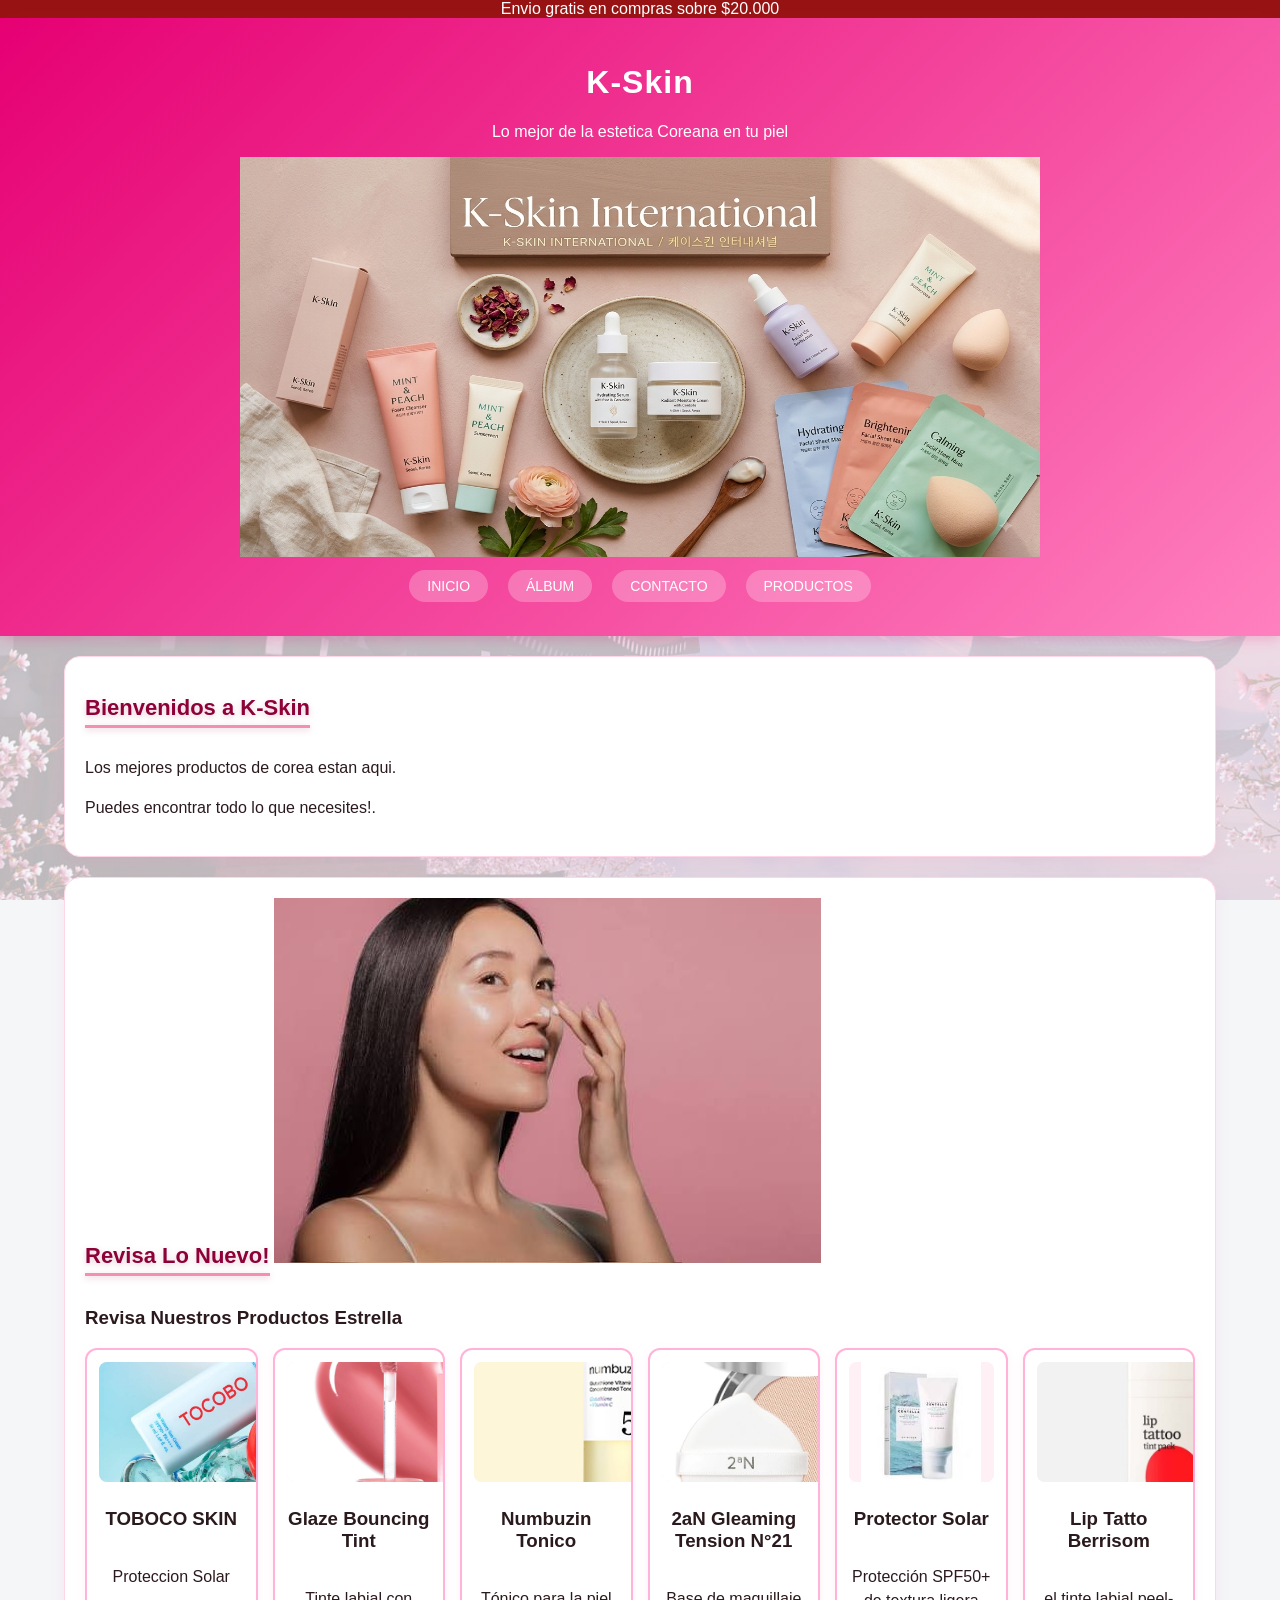
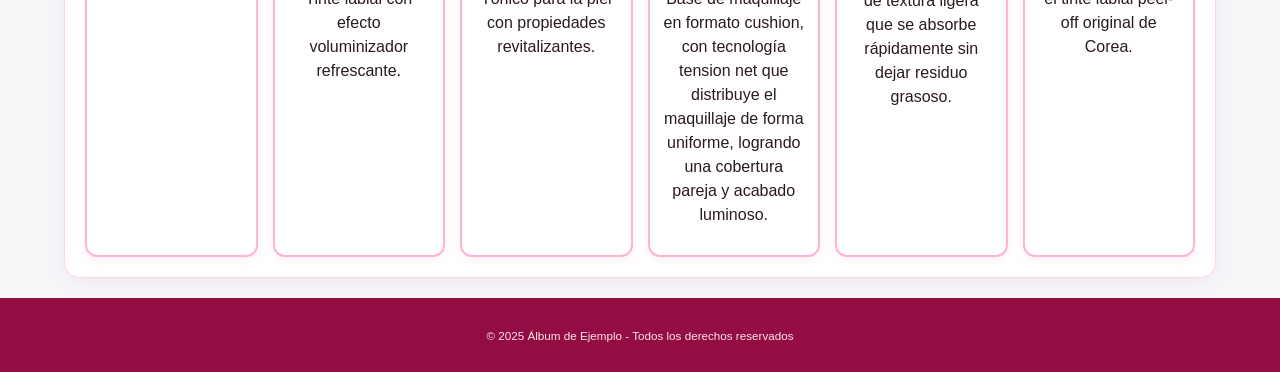
<file: index.html>
<!DOCTYPE html>
<html lang="es">
	<head>
		<meta charset="UTF-8">
		<meta name="viewport" content="width=device-width, initial-scale=1.0">
		<title>Álbum de Ejemplo</title>
		<link rel="stylesheet" href="css/style.css"> 

	</head>
	<body>
		<div class="topbar">
			<div>
				<div class="woostify-container">
					<div class="topbar-item topbar-left"></div>
					<div class="topbar-item topbar-center">Envio gratis
						en compras sobre $20.000</div>
					<div class="topbar-item topbar-right"></div> 
				</div>
			</div>
		</div>
		<header id="encabezado">
			<h1>K-Skin</h1>
			<p>Lo mejor de la estetica Coreana en tu piel</p>
			<img src="img/logoskininternational.png" width="800" height="400">

			<nav id="menu-principal"> <!--nav navegacion-->
				<ul> <!--en esta seccion se puede referenciar/vincular una pagina https://-->
					<li><a href="#inicio">Inicio</a></li>
					<li><a href="#album">Álbum</a></li>
					<li><a href="contacto.html">Contacto</a></li>
					<li><a href="index2.html">Productos</a></li>
				</ul><!--ul lista desordenada, ol lista numerica-->
			</nav>
		</header>

		<main id="contenido">
			<section id="inicio" class="seccion">
				<h2>Bienvenidos a K-Skin</h2>
				<p>Los mejores productos de corea estan aqui.</p>
				<p>Puedes encontrar todo lo que necesites!.</p>
			</section>

			<section id="album" class="seccion">
				<h2>Revisa Lo Nuevo!</h2>
				<img src="img/coreana.jpg">
				<h3>Revisa Nuestros Productos Estrella</h3>
				

				<div class="galeria">
					<!-- Tarjeta 1 -->
					<article class="tarjeta">
						<div class="espacio-imagen">
							<!-- Aquí iría una imagen -->
							<img src="img/TOCOBO04.jpg" style="height: 100%; width: 200%; object-fit: cover;">
						</div>
						<h3>TOBOCO SKIN</h3>
						<p>Proteccion Solar </p>
						
					</article>

					<!-- Tarjeta 2 -->
					<article class="tarjeta">
						<div class="espacio-imagen">
							<!-- Aquí iría una imagen -->
							<img src="img/2-rosy-mucha.jpg" style="height: 100%; width: 200%; object-fit: cover;">
						</div>
						<h3>Glaze Bouncing Tint</h3>
						<p>Tinte labial con efecto voluminizador refrescante.</p>
					</article>

					<!-- Tarjeta 3 -->
					<article class="tarjeta">
						<div class="espacio-imagen">
							<!-- Aquí iría una imagen -->
						<img src="img/15552_krskin_vc.jpg" style="height: 100%; width: 200%; object-fit: cover;">
						</div>
						<h3>Numbuzin Tonico</h3>
						<p>Tónico para la piel con propiedades revitalizantes.</p>
					</article>

					<!-- Tarjeta 4 -->
					<article class="tarjeta">
						<div class="espacio-imagen">
							<!-- Aquí iría una imagen -->
						<img src="img/2aN_BASE.jpg" style="height: 100%; width: 200%; object-fit: cover;">
						</div>
						<h3>2aN Gleaming Tension N°21</h3>
						<p>Base de maquillaje en formato cushion, con tecnología tension net que distribuye el maquillaje de forma uniforme, logrando una cobertura pareja y acabado luminoso.</p>
					</article>

					<!-- Tarjeta Protector Solar -->
					<article class="tarjeta">
						<div class="espacio-imagen">
							<img src="img/protectorSolas.jpeg" alt="Protector Solar">
						</div>
						<h3>Protector Solar</h3>
						<p>Protección SPF50+ de textura ligera que se absorbe rápidamente sin dejar residuo grasoso.</p>
					</article>

					<!-- Tarjeta 6 -->
					<article class="tarjeta">
						<div class="espacio-imagen">
							<!-- Aquí iría una imagen -->
							<img src="img/liptatto.jpg" style="height: 100%; width: 200%; object-fit: cover;">
						</div>
						<h3>Lip Tatto Berrisom</h3>
						<p>el tinte labial peel-off original de Corea.</p>
					</article>
				</div>
			</section>

			
		</main>

		<footer id="pie">
			<p><small>&copy; 2025 Álbum de Ejemplo - Todos los derechos reservados</small></p>
		</footer>
	</body>
</html>
</file>
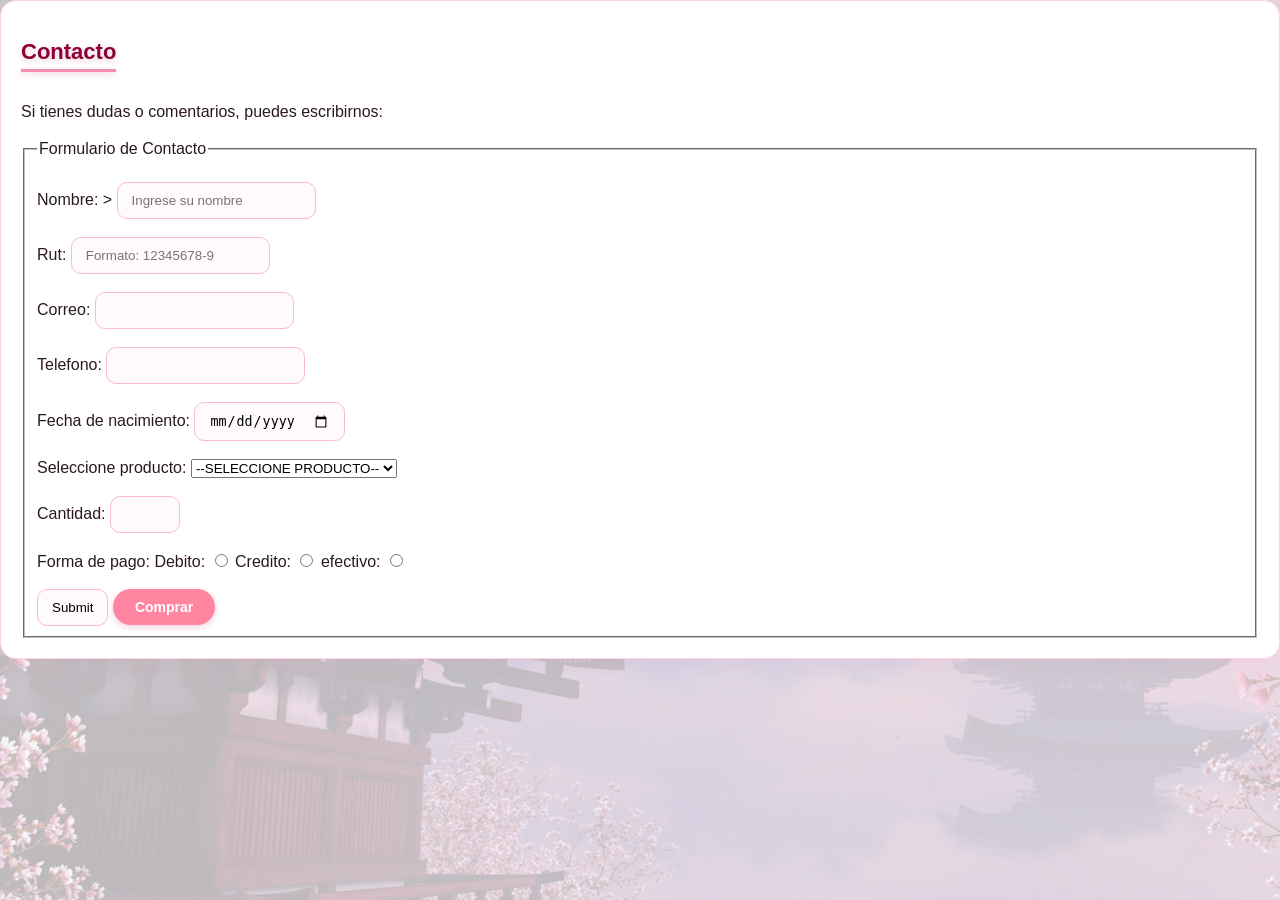
<file: contacto.html>
<!DOCTYPE html>
<html lang="es">
<head>
    <meta charset="UTF-8">
    <meta name="viewport" content="width=device-width, initial-scale=1.0">
    <title>Contacto y Compras</title>
    <link rel="stylesheet" href="css/style.css">
</head>
<body>
    <section id="contacto" class="seccion">
        <h2>Contacto</h2>
        <p>Si tienes dudas o comentarios, puedes escribirnos:</p>

				<form name="contacto" id="contacto"> <!--se empieza asi para indicar donde se almacena el dato (POST-GET)-->
					<fieldset>
						<legend>Formulario de Contacto</legend>
					<br>
						<label>Nombre: </label>>
						<input type= "text"
						required
						id="nombre"
						placeholder="Ingrese su nombre">
					<br><br>
					
						<label>Rut: </label>
						<input type= "text"
						required
						id="rut"
						placeholder="Formato: 12345678-9">
					<br><br>
					
						<label>Correo: </label>
						<input type= "email" id="email">
		
					<br><br>
						<label>Telefono: </label>
						<input type= "tel" id="fono">
					<br><br>
						<label>Fecha de nacimiento: </label>
						<input type= "date" id="fecnac">
					<br><br>
						<label>Seleccione producto: </label>
						<select id="productos">
							<option value="">--SELECCIONE PRODUCTO--</option>
							<option value="prod1">TOBOCO SKIN</option>
							<option value="prod2">Glaze Bouncing Tint</option>
							<option value="prod3">Numbuzin Tonico</option>
							<option value="prod4">2aN Gleaming Tension N°21</option>
                            <option value="prod5">Protector Solar</option>
                            <option value="prod6">Lip Tatto Berrisom</option>
						</select>
					<br><br>
						<label>Cantidad: </label>
						<input type="number" min="1" max="99">
					<br><br>
						<label>Forma de pago: </label>
						<label >Debito: </label>
						<input type="radio" name="fdepago" id="debito" value="1">
						<label >Credito: </label>
						<input type="radio" name="fdepago" id="credito" value="2">
						<label >efectivo: </label>
						<input type="radio" name="fdepago" id="efectivo" value="3">
					<br><br>
						<input type="submit">
						<button>Comprar</button>	
					</fieldset>	
				</form>
                <script src="js/validacion.js"></script>
			</section>
</body>
</html>
</file>
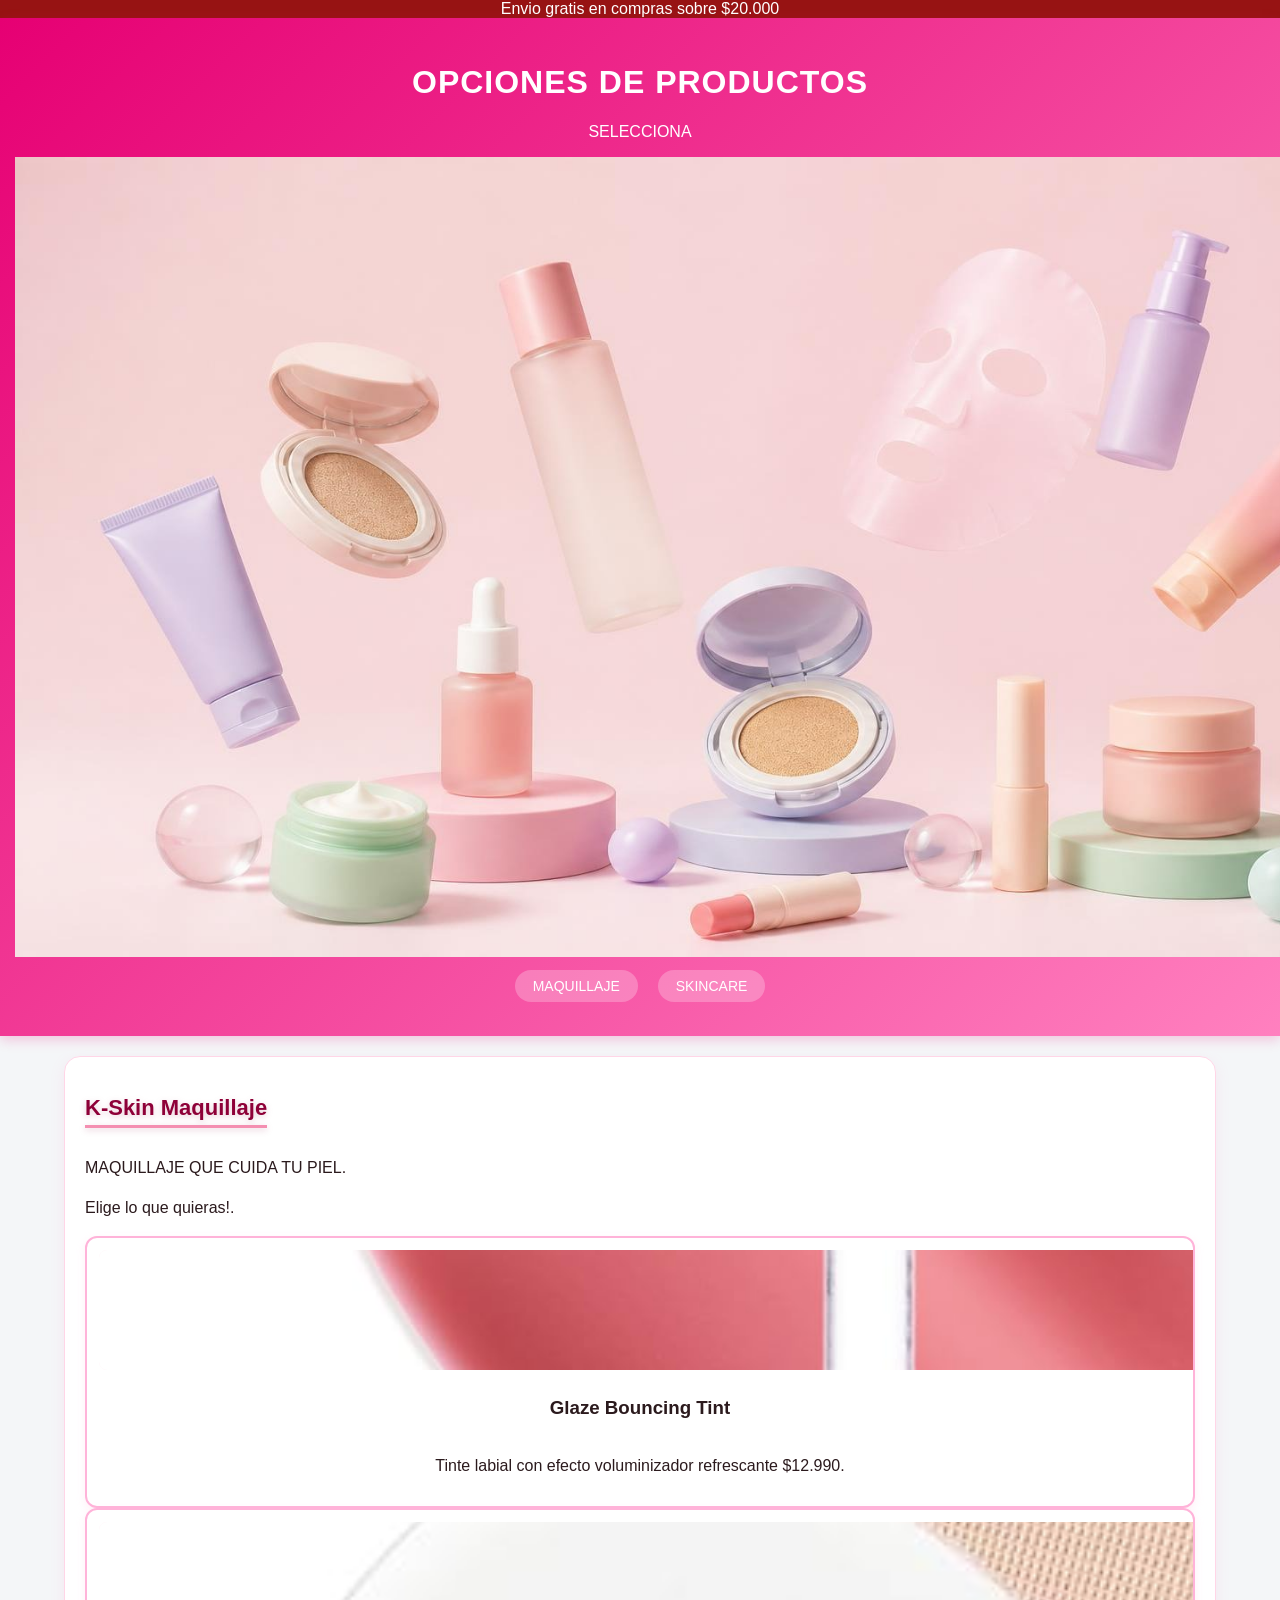
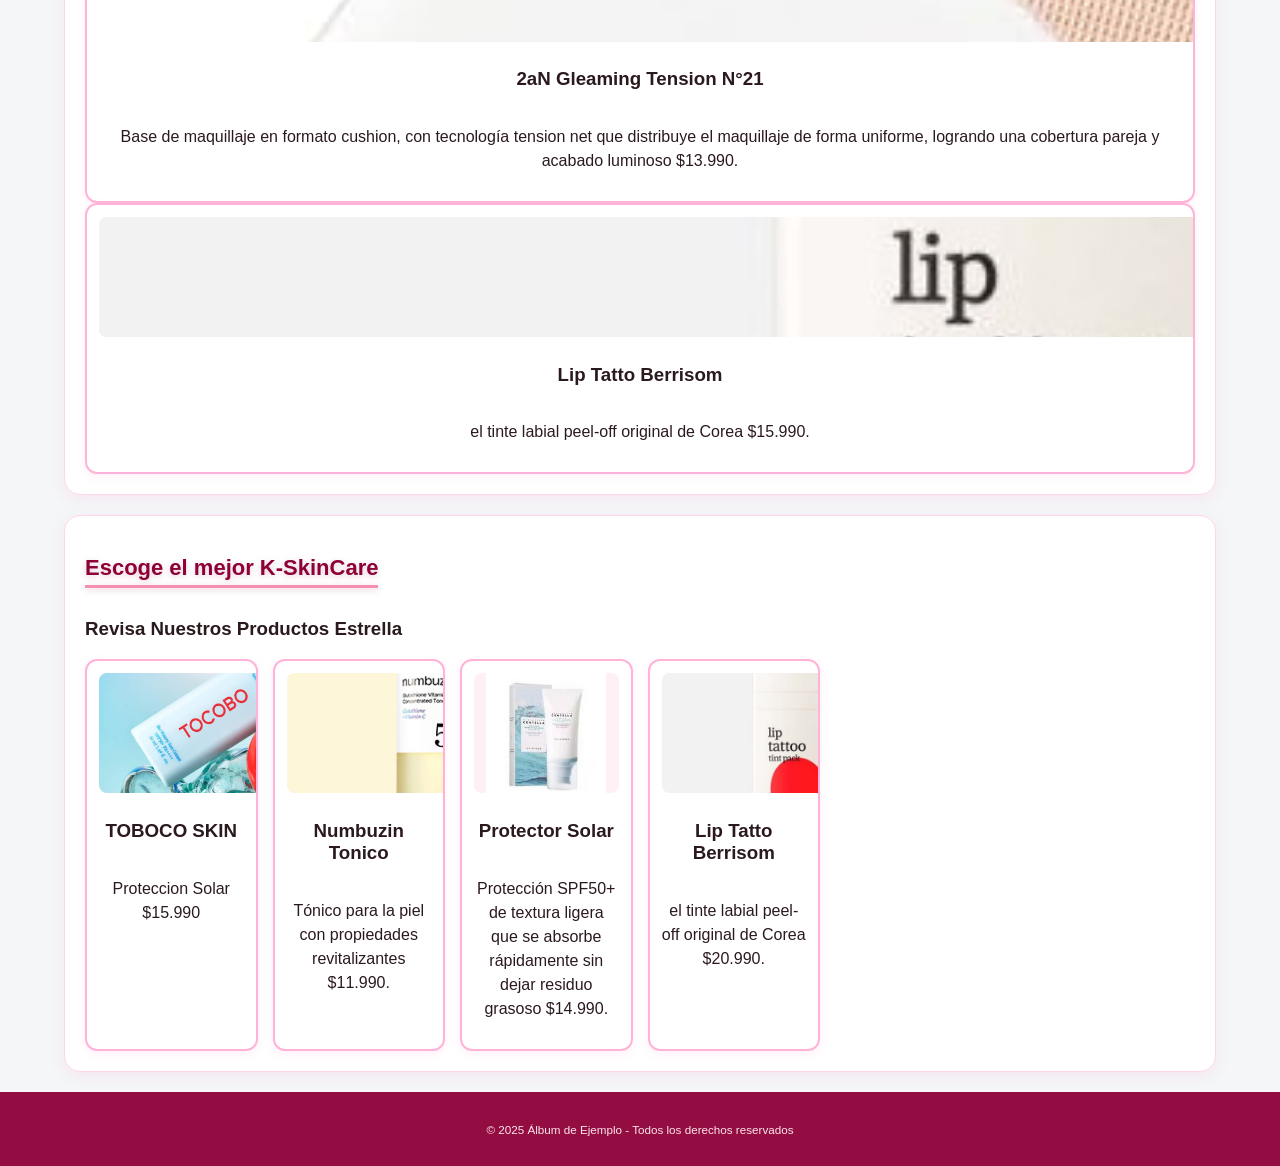
<file: index2.html>
<!DOCTYPE html>
<html lang="es">
	<head>
		<meta charset="UTF-8">
		<meta name="viewport" content="width=device-width, initial-scale=1.0">
		<title>Álbum de Ejemplo</title>
		<link rel="stylesheet" href="css/style.css"> 

	</head>
	<body>
		<div class="topbar">
			<div>
				<div class="woostify-container">
					<div class="topbar-item topbar-left"></div>
					<div class="topbar-item topbar-center">Envio gratis
						en compras sobre $20.000</div>
					<div class="topbar-item topbar-right"></div> 
				</div>
			</div>
		</div>
		<header id="encabezado">
			<h1>OPCIONES DE PRODUCTOS</h1>
			<p>SELECCIONA</p>
			<img src="img/maquillajeskincare.jpg" width="1500" height="800">

			<nav id="menu-principal"> <!--nav navegacion-->
				<ul> <!--en esta seccion se puede referenciar/vincular una pagina https://-->
					<li><a href="#inicio">MAQUILLAJE</a></li>
					<li><a href="#album">SKINCARE</a></li>
				</ul><!--ul lista desordenada, ol lista numerica-->
			</nav>
		</header>

		<main id="contenido">
			<section id="inicio" class="seccion">
				<h2>K-Skin Maquillaje</h2>
				<p>MAQUILLAJE QUE CUIDA TU PIEL.</p>
				<p>Elige lo que quieras!.</p>


			<!-- Tarjeta 2 -->
				<article class="tarjeta">
					<div class="espacio-imagen">
						<!-- Aquí iría una imagen -->
						<img src="img/2-rosy-mucha.jpg" style="height: 100%; width: 200%; object-fit: cover;">
					</div>
					<h3>Glaze Bouncing Tint</h3>
					<p>Tinte labial con efecto voluminizador refrescante $12.990.</p>
				</article>

				<!-- Tarjeta 4 -->
				<article class="tarjeta">
					<div class="espacio-imagen">
						<!-- Aquí iría una imagen -->
					<img src="img/2aN_BASE.jpg" style="height: 100%; width: 200%; object-fit: cover;">
					</div>
					<h3>2aN Gleaming Tension N°21</h3>
					<p>Base de maquillaje en formato cushion, con tecnología tension net que distribuye el maquillaje de forma uniforme, logrando una cobertura pareja y acabado luminoso $13.990.</p>
				</article>
				<!-- Tarjeta 6 -->
				<article class="tarjeta">
					<div class="espacio-imagen">
						<!-- Aquí iría una imagen -->
						<img src="img/liptatto.jpg" style="height: 100%; width: 200%; object-fit: cover;">
					</div>
					<h3>Lip Tatto Berrisom</h3>
					<p>el tinte labial peel-off original de Corea $15.990.</p>
				</article>
			

			</section>

			<section id="album" class="seccion">
				<h2>Escoge el mejor K-SkinCare</h2>
				<h3>Revisa Nuestros Productos Estrella</h3>
				

				<div class="galeria">
					<!-- Tarjeta 1 -->
					<article class="tarjeta">
						<div class="espacio-imagen">
							<!-- Aquí iría una imagen -->
							<img src="img/TOCOBO04.jpg" style="height: 100%; width: 200%; object-fit: cover;">
						</div>
						<h3>TOBOCO SKIN</h3>
						<p>Proteccion Solar $15.990</p>
						
					</article>

					

					<!-- Tarjeta 3 -->
					<article class="tarjeta">
						<div class="espacio-imagen">
							<!-- Aquí iría una imagen -->
						<img src="img/15552_krskin_vc.jpg" style="height: 100%; width: 200%; object-fit: cover;">
						</div>
						<h3>Numbuzin Tonico</h3>
						<p>Tónico para la piel con propiedades revitalizantes $11.990.</p>
					</article>

					

					<!-- Tarjeta Protector Solar -->
					<article class="tarjeta">
						<div class="espacio-imagen">
							<img src="img/protectorSolas.jpeg" alt="Protector Solar">
						</div>
						<h3>Protector Solar</h3>
						<p>Protección SPF50+ de textura ligera que se absorbe rápidamente sin dejar residuo grasoso $14.990.</p>
					</article>

					<!-- Tarjeta 6 -->
					<article class="tarjeta">
						<div class="espacio-imagen">
							<!-- Aquí iría una imagen -->
							<img src="img/liptatto.jpg" style="height: 100%; width: 200%; object-fit: cover;">
						</div>
						<h3>Lip Tatto Berrisom</h3>
						<p>el tinte labial peel-off original de Corea $20.990.</p>
					</article>
				</div>
			</section>

		
		</main>

		<footer id="pie">
			<p><small>&copy; 2025 Álbum de Ejemplo - Todos los derechos reservados</small></p>
		</footer>
	</body>
</html>
</file>
<file: css/style.css>
/* REGLA DEL CUERPO (BODY) */
/* Define la tipografía general, el color de texto café oscuro y la imagen de fondo con transparencia */
body {
    font-family: 'Century Gothic', 'Quicksand', sans-serif;
    color: #2b1a1d; 
    padding: 0;
    margin: 0;
    position: relative;
    min-height: 100vh;
    background-color: #f4f6f8; 
}

/* PSEUDO-ELEMENTO DE FONDO (body::before) */
/* Carga la foto de Sakura fija en pantalla para que no se mueva al bajar y le da transparencia */
body::before {
    content: "";
    position: fixed;
    top: 0;
    left: 0;
    width: 100%;
    height: 100%;
    background-image: url('../img/sakura.jpeg'); 
    background-size: cover;
    background-position: center;
    background-repeat: no-repeat;
    opacity: 0.25; 
    z-index: -1;
}

/* BARRA SUPERIOR ENVIO GRATIS(.topbar) */
.topbar {
    background-color: #971313;
    padding: 0px 0
}

.topbar * {
    color: #FFFFFF
}

.topbar .woostify-container {
    display: flex;
    justify-content: space-between;
    align-items: center;
    flex-wrap: wrap;
}

.woostify-container {
    max-width: 100%;
    margin-left: auto;
    margin-right: auto;
    padding-left: 15px;
    padding-right: 15px;
}

.topbar-slider {
    background-color: #777777
}

.topbar-slider .slider-wrapper {
    padding: 5px 0
}

.topbar-slider * {
    color: #FFFFFF
}

.topbar-slider .flickity-prev-next-button svg {
    fill: #222222
}

.topbar-slider .slick-slider svg {
    fill: #222222
}

/* ESTRUCTURA Y NAVEGACIÓN*/
/* REGLA 1: ENCABEZADO (#encabezado) */
/* Crea un fondo con degradado rosa a fucsia, centra la cabecera y proyecta una sombra suave */
#encabezado {
    background: linear-gradient(135deg, #e60073, #ff80bf);
    color: #ffffff;
    text-align: center;
    padding: 25px 15px;
    box-shadow: 0 4px 12px rgba(230, 0, 115, 0.2);
}

/* REGLA 2: LISTA DE NAVEGACIÓN (#menu-principal ul) */
/* Alinea los botones del menú de forma horizontal, quita los puntos de lista y los centra */
#menu-principal ul {
    list-style: none;
    display: flex;
    gap: 20px;
    justify-content: center;
    padding: 0;
}

/* REGLA 3: ENLACES DEL MENÚ (#menu-principal ul li a) */
/* Diseña los botones del menú como cápsulas traslúcidas blancas con texto claro */
#menu-principal ul li a {
    text-decoration: none;
    color: #ffffff;
    background-color: rgba(255, 255, 255, 0.25);
    padding: 8px 18px;
    border-radius: 20px;
    font-size: 14px;
    font-weight: 500;
    transition: all 0.3s ease;
}

/* REGLA 4: CONTENEDOR PRINCIPAL (#contenido) */
/* Ajusta el ancho de la página en la pantalla para dejar ver la foto de fondo por las orillas */
#contenido {
    width: 90%;
    max-width: 1200px;
    margin: 20px auto;
}

/* REGLA 5: CONTENEDORES DE SECCIÓN (.seccion) */
/* Crea bloques blancos con esquinas redondeadas y bordes rosa pastel para organizar el texto */
.seccion {
    background-color: #ffffff;
    border-radius: 16px;
    padding: 20px;
    margin-bottom: 20px;
    border: 1px solid #ffd6e7;
    box-shadow: 0 4px 15px rgba(255, 128, 191, 0.12);
}

/* TARJETAS */

/* REGLA 6: TARJETA DE PRODUCTO (.tarjeta) */
/* Define recuadros rectangulares cuya altura se expande automáticamente según caiga la descripción */
.tarjeta {
    background-color: #ffffff;
    border: 2px solid #ffb3d9;
    border-radius: 12px;
    padding: 12px;
    box-shadow: 0 3px 10px rgba(255, 179, 217, 0.2);
    transition: all 0.3s ease;
    display: flex;
    flex-direction: column;
    align-items: center;
    text-align: center;
    height: auto; 
}

/* REGLA 7: CUADRÍCULA DE GALERÍA (.galeria) */
/* Organiza las tarjetas en una cuadrícula rectangular delgada de 160px para optimizar el espacio */
.galeria {
    display: grid;
    grid-template-columns: repeat(auto-fill, minmax(160px, 1fr)); 
    gap: 15px;
    justify-content: center;
    width: 100%;
}

/* REGLA 8: PIE DE PÁGINA (#pie) */
/* Estiliza el pie de página con un tono rosa oscuro elegante y texto centrado claro */
#pie {
    background-color: #8e0038;
    color: #fce4ec;
    font-size: 14px;
    text-align: center;
    padding: 15px;
    margin-top: 20px;
}

/* REGLA 9: EFECTO INTERACTIVO DE TARJETA (.tarjeta:hover) */
/* Levanta levemente la tarjeta y acentúa la sombra rosa cuando pasas el cursor por encima */
.tarjeta:hover {
    transform: translateY(-6px);
    box-shadow: 0 10px 20px rgba(194, 24, 91, 0.18);
    border-color: #f48fb1;
}

/*  BOTONES, FORMULARIOS Y DETALLES */

/* REGLA 10: BOTÓN PRINCIPAL (button) */
/* Otorga diseño rosa chicle, esquinas suaves y sombra a los botones de acción como Enviar */
button {
    background-color: #ff85a1;
    color: #ffffff;
    border: none;
    border-radius: 20px;
    padding: 10px 22px;
    font-size: 14px;
    font-weight: bold;
    box-shadow: 0 2px 6px rgba(173, 20, 87, 0.2);
    transition: background-color 0.3s, transform 0.2s;
}

/* REGLA 11: INTERACCIÓN EN BOTONES (button:hover) */
/* Cambia el color del botón a frambuesa y lo eleva ligeramente al poner el mouse encima */
button:hover {
    background-color: #ff5277;
    cursor: pointer;
    transform: translateY(-2px);
    box-shadow: 0 6px 14px rgba(255, 82, 119, 0.4);
}

/* REGLA 12: BOTÓN DE LIMPIAR (button[type="reset"]) */
/* Aplica estilo secundario con fondo blanco y borde rosa para diferenciarlo del botón Enviar */
button[type="reset"] {
    background-color: #ffffff;
    color: #ff85a1;
    border: 2px solid #ff85a1;
}

/* REGLA 13: INTERACCIÓN EN ENLACES DE MENÚ (#menu-principal ul li a:hover) */
/* Ilumina el fondo de la cápsula de menú al pasar el cursor */
#menu-principal ul li a:hover {
    background-color: rgba(255, 255, 255, 0.5);
    color: #8e0038;
}

/* REGLA 14: IMÁGENES DE TARJETA (.espacio-imagen, .tarjeta img) */
/* Hace que la foto del producto se ajuste entera dentro de un marco de 120px sin recortarse */
.espacio-imagen, .tarjeta img {
    width: 100%;
    height: 120px;
    object-fit: contain; 
    background-color: #fff0f6;
    border-radius: 8px;
    margin-bottom: 8px;
}

/* REGLA 15: CAMPOS DE ENTRADA (input) */
/* Da estilo rosa pastel a los cuadros de texto del formulario */
input {
    padding: 10px 14px;
    border: 1.5px solid #f8bbd0;
    border-radius: 10px;
    outline: none;
    background-color: #fffafc;
    transition: border-color 0.3s;
}

/* REGLA 16: CAMPO DE ENTRADA ACTIVO (input:focus) */
/* Ilumina con un borde rosa encendido el campo de texto donde estás escribiendo */
input:focus {
    border-color: #ad1457;
    box-shadow: 0 0 0 4px rgba(248, 187, 208, 0.4);
}

/* REGLA 17: TÍTULOS DE SECCIÓN (.seccion h2) */
/* Coloca una línea rosa decorativa bajo los títulos principales */
.seccion h2 {
    font-size: 22px;
    color: #8e0038;
    margin-bottom: 12px;
    border-bottom: 3px solid #f48fb1;
    display: inline-block;
    padding-bottom: 4px;
}

/* REGLA 18: ÁREA DE TEXTO EXTENSA (textarea) */
/* Estiliza la caja de comentarios del formulario impidiendo que desordene la página */
textarea {
    resize: none;
    width: 100%;
    border-radius: 8px;
    border: 1.5px solid #f8bbd0;
    padding: 10px;
}

/* REGLA 19: ESPACIADO DE PÁRRAFOS (.seccion p) */
/* Aumenta el espacio entre líneas para que los párrafos se lean cómodamente */
.seccion p {
    line-height: 1.5;
}

/* REGLA 20: UNIFORMIDAD DE TEXTO (::first-letter) */
/* Cancela cualquier tamaño gigante en la primera letra para que la descripción se vea uniforme */
.tarjeta p::first-letter,
.tarjeta h3::first-letter,
.seccion p::first-letter {
    font-size: inherit;
    font-weight: inherit;
    color: inherit;
}

/*10 ESTILOS DIFERENTES*/

/* REGLA 21: PROPIEDAD 1 ( Espaciado de letras (letter-spacing))*/
/* Separa ligeramente los caracteres del título para una apariencia limpia */
#encabezado h1 {
    letter-spacing: 1px;
}

/* REGLA 22: PROPIEDAD 2 (Transformación de texto (text-transform)) */
/* Muestra las palabras del menú en mayúsculas automáticamente */
#menu-principal ul li a {
    text-transform: uppercase;
}

/* REGLA 23: PROPIEDAD 3 (Filtros visuales (filter)) */
/* Aplica sombra paralela al contorno de los títulos principales */
.seccion h2 {
    filter: drop-shadow(0px 2px 3px rgba(142, 0, 56, 0.2));
}

/* REGLA 24: PROPIEDAD 4 (Control de desbordamiento (overflow)) */
/* Asegura que las imágenes no sobresalgan de las esquinas redondeadas */
.tarjeta {
    overflow: hidden;
}

/* REGLA 25: PROPIEDAD 5 (Estilo de cursor (cursor)) */
/* Muestra la mano interactiva al colocar el mouse sobre una tarjeta */
.tarjeta:hover {
    cursor: pointer;
}

/* REGLA 26: PROPIEDAD 6 (Selección de texto (user-select)) */
/* Evita que el texto de los botones se seleccione al hacer clics rápidos */
button {
    user-select: none;
}

/* REGLA 27: PROPIEDAD 7 (Nivel de opacidad (opacity)) */
/* Aplica una ligera transparencia estética al pie de página */
#pie {
    opacity: 0.95;
}

/* REGLA 28: PROPIEDAD 8 (Viñetas de lista (list-style-type)) */
/* Cambia los puntos tradicionales por cuadrados en las listas internas */
.seccion ul {
    list-style-type: square;
}

/* REGLA 29: PROPIEDAD 9 (Color de acento (accent-color)) */
/* Pinta las casillas de verificación (checkbox) del tono rosa del sitio */
input[type="checkbox"], input[type="radio"] {
    accent-color: #ff85a1;
}

/* REGLA 30: PROPIEDAD 10 ( Filtro de fondo (backdrop-filter)) */
/* Genera un efecto borroso traslúcido en las pestañas del menú */
#menu-principal ul li a {
    backdrop-filter: blur(4px);
}
</file>
